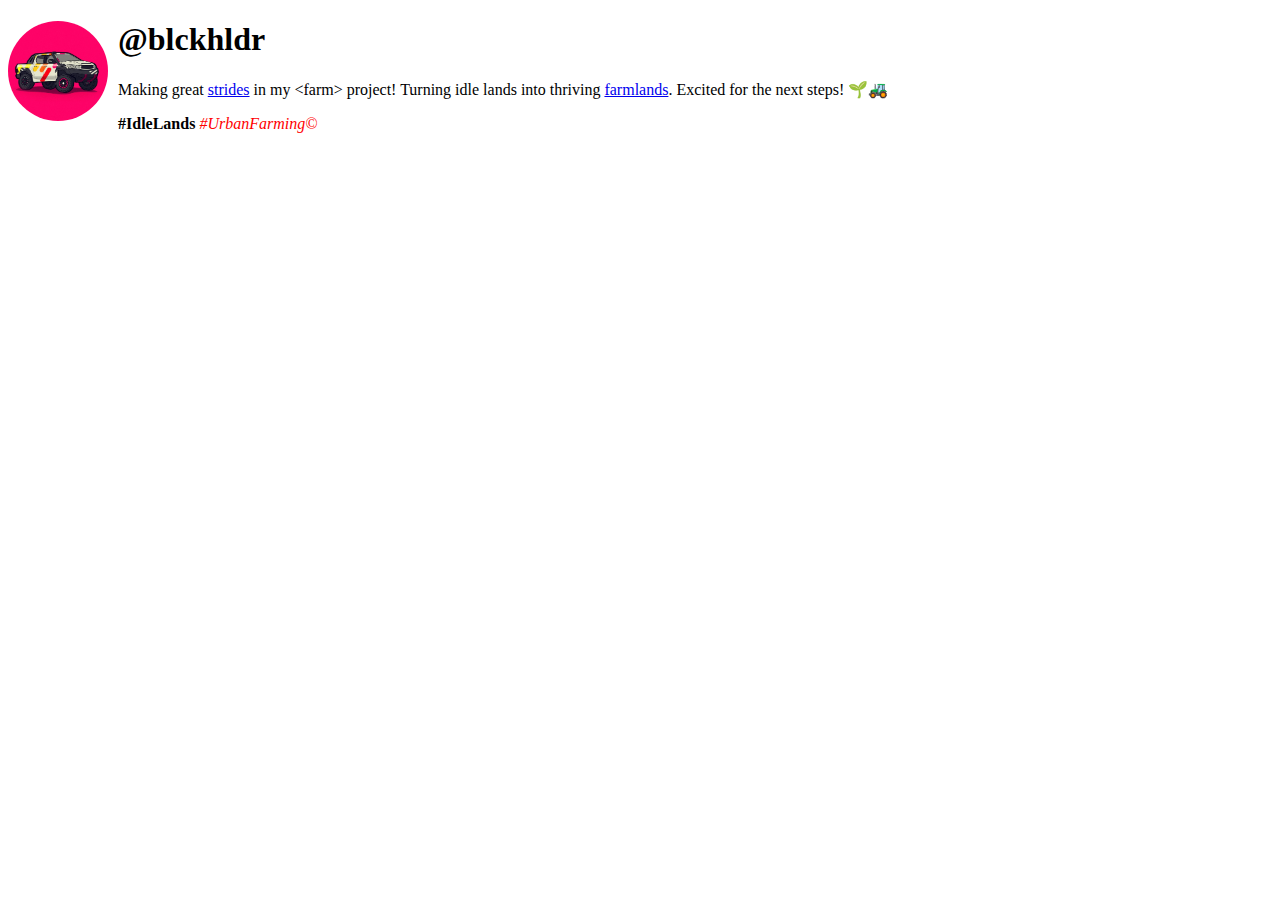
<file: index.html>
<!DOCTYPE html>
<html lang="en">
  <head>
    <meta charset="UTF-8" />
    <meta name="viewport" content="width=device-width, initial-scale=1.0" />
    <title>My first web page</title>
    <style>
      img {
        width: 100px;
        border-radius: 50px;
        float: left;
        margin-right: 10px;
      }

      .username {
        font-weight: bold;
      }
      em {
        color: red;
        font-style: normal;
      }
    </style>
  </head>
  <body>
    <img src="Images/t2.jpg" alt="an image of a pickup truck" />
    <p class="username"><h1>@blckhldr</h1></p>
    <p>
      Making great <a href="https://www.youtube.com/watch?v=qz0aGYrrlhU&t=2784s">strides</a> in my &lt;farm&gt; project! Turning idle lands into thriving
      <a href="https://shorturl.at/aLGgJ">farmlands</a>. Excited for the next steps! 🌱🚜
      <p><strong>#IdleLands</strong> <em><i>#UrbanFarming&copy;</i></em></p>
    </p>
  </body>
</html>
</file>
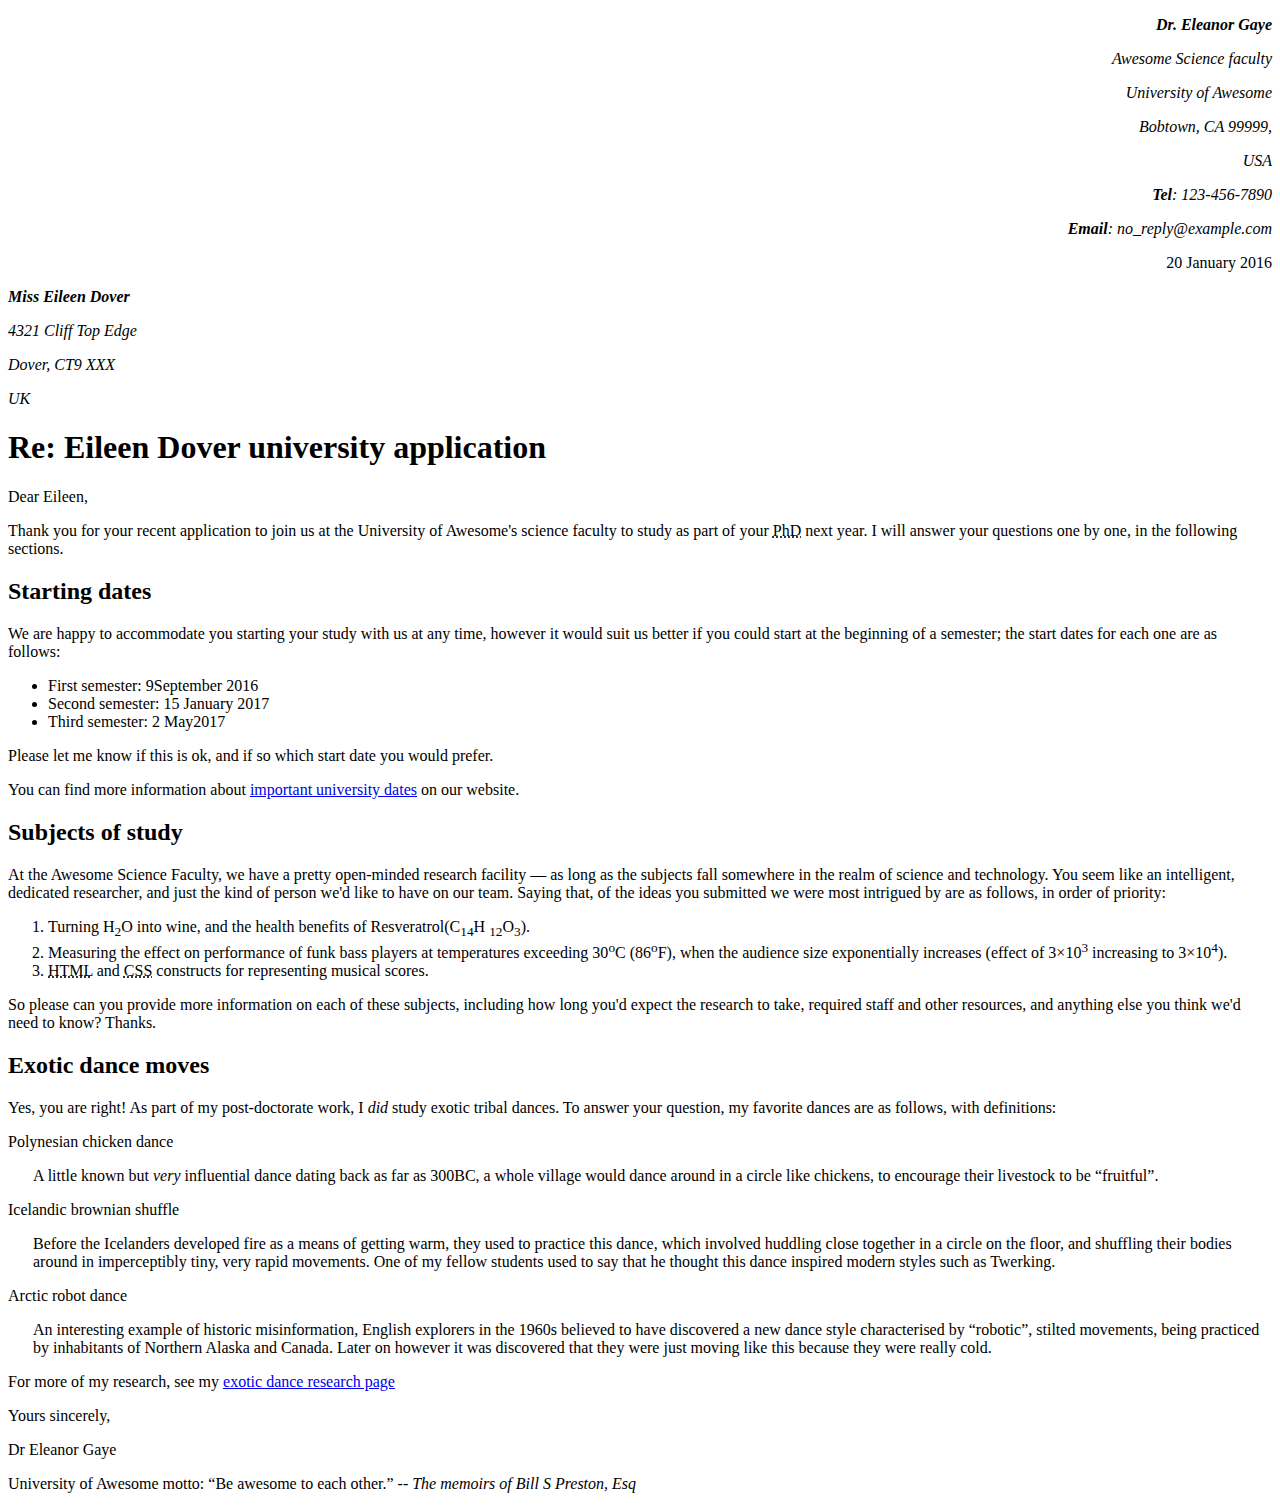
<file: Fundamentals assignment.html>
<!DOCTYPE html>
<html lang="en">
  <head>
    <meta charset="UTF-8" />
    <meta name="viewport" content="width=device-width, initial-scale=1.0" />
    <title>Fundamentals assignment</title>
    <style>
        .right-align {text-align: right;
        }
    </style>
  </head>   
  <body>
    <div class="right-align">
      <em
        ><p><strong>Dr. Eleanor Gaye</strong></p>
        <p>Awesome Science faculty</p>
        <p>University of Awesome</p>
        <p>Bobtown, CA 99999,</p>
        <p>USA</p>
        <p><strong>Tel</strong>: 123-456-7890</p>
        <p><strong>Email</strong>: no_reply@example.com</p>
      </em>
      20 January 2016
    </div>
    <div>
      <em
        ><p><strong>Miss Eileen Dover</strong></p>
        <p>4321 Cliff Top Edge</p>
        <p>Dover, CT9 XXX</p>
        <p>UK</p></em
      >
    </div>
    <div><h1>Re: Eileen Dover university application</h1></div>
    <div>
      <p>Dear Eileen,</p>
      <p>
        Thank you for your recent application to join us at the University of
        Awesome's science faculty to study as part of your <abbr title="Doctor of Philosophy">PhD</abbr> next year. I will
        answer your questions one by one, in the following sections.
      </p>
    </div>
    <div>
      <h2>Starting dates</h2>
      <p>
        We are happy to accommodate you starting your study with us at any time,
        however it would suit us better if you could start at the beginning of a
        semester; the start dates for each one are as follows: 
        <ul>
            <li>First semester: 9September 2016</li>
            <li>Second semester: 15 January 2017</li>
            <li>Third semester: 2 May2017</li>
        </ul>
      </p>
    <p>Please let me know if this is ok, and if so which start date you would
        prefer.</p>
        
        <p>You can find more information about <a href="https://www.youtube.com/">important university dates</a>
            on our website.</p>
    </div>
    <div>
      <h2>Subjects of study</h2>
      <p>At the Awesome Science Faculty, we have a pretty open-minded research
        facility — as long as the subjects fall somewhere in the realm of science
        and technology. You seem like an intelligent, dedicated researcher, and
        just the kind of person we'd like to have on our team. Saying that, of the
        ideas you submitted we were most intrigued by are as follows, in order of
        priority: 
        <ol>
            <li>
                Turning H<sub>2</sub>O into wine, and the health benefits of Resveratrol(C<sub>14</sub>H <sub>12</sub>O<sub>3</sub>).</li> 
            <li>Measuring the effect on performance of funk bass players at
                temperatures exceeding 30<sup>o</sup>C (86<sup>o</sup>F), when the audience size exponentially
                increases (effect of 3×10<sup>3</sup> increasing to 3×10<sup>4</sup>).<li><abbr title="HyperText Markup Language">HTML</abbr> and <abbr title="Cascading Style Sheets">CSS</abbr> constructs for representing musical scores.
        </ol>
        </p> 
        <p>So please can you provide more information on each of these subjects, including how long you'd expect the research to take, required staff and other resources, and anything else you think we'd need to know? Thanks.
        </p>
    </div>
    <div>
      <h2>Exotic dance moves</h2>
      <p>Yes, you are right! As part of my post-doctorate work, I <em>did</em> study exotic
        tribal dances. To answer your question, my favorite dances are as follows,
        with definitions:</p>
        <p>Polynesian chicken dance</p>
        <p style="margin-left: 25px;">A little known but <em>very</em>
            influential dance dating back as far as 300BC, a whole village would dance
            around in a circle like chickens, to encourage their livestock to be
            <q>fruitful</q>.</p> 
            <p>Icelandic brownian shuffle</p> 
            <p style="margin-left: 25px;">Before the Icelanders developed
                fire as a means of getting warm, they used to practice this dance, which
                involved huddling close together in a circle on the floor, and shuffling
                their bodies around in imperceptibly tiny, very rapid movements. One of my
                fellow students used to say that he thought this dance inspired modern
                styles such as Twerking.</p> 
                <p>Arctic robot dance</p> 
                <p style="margin-left: 25px;">An interesting example of
                    historic misinformation, English explorers in the 1960s believed to have
                    discovered a new dance style characterised by <q>robotic</q>, stilted
                    movements, being practiced by inhabitants of Northern Alaska and Canada.
                    Later on however it was discovered that they were just moving like this
                    because they were really cold.</p> 
                    <p>For more of my research, see my <a href="https://www.youtube.com/">exotic
                        dance research page</a></p>
    </div>
    <div>
      <p>Yours sincerely,</p> <p>Dr Eleanor Gaye</p> <p>University of Awesome motto: <q>Be awesome
        to each other.</q> <em>-- The memoirs of Bill S Preston, Esq</em></p>
    </div>
  </body>
</html>
</file>
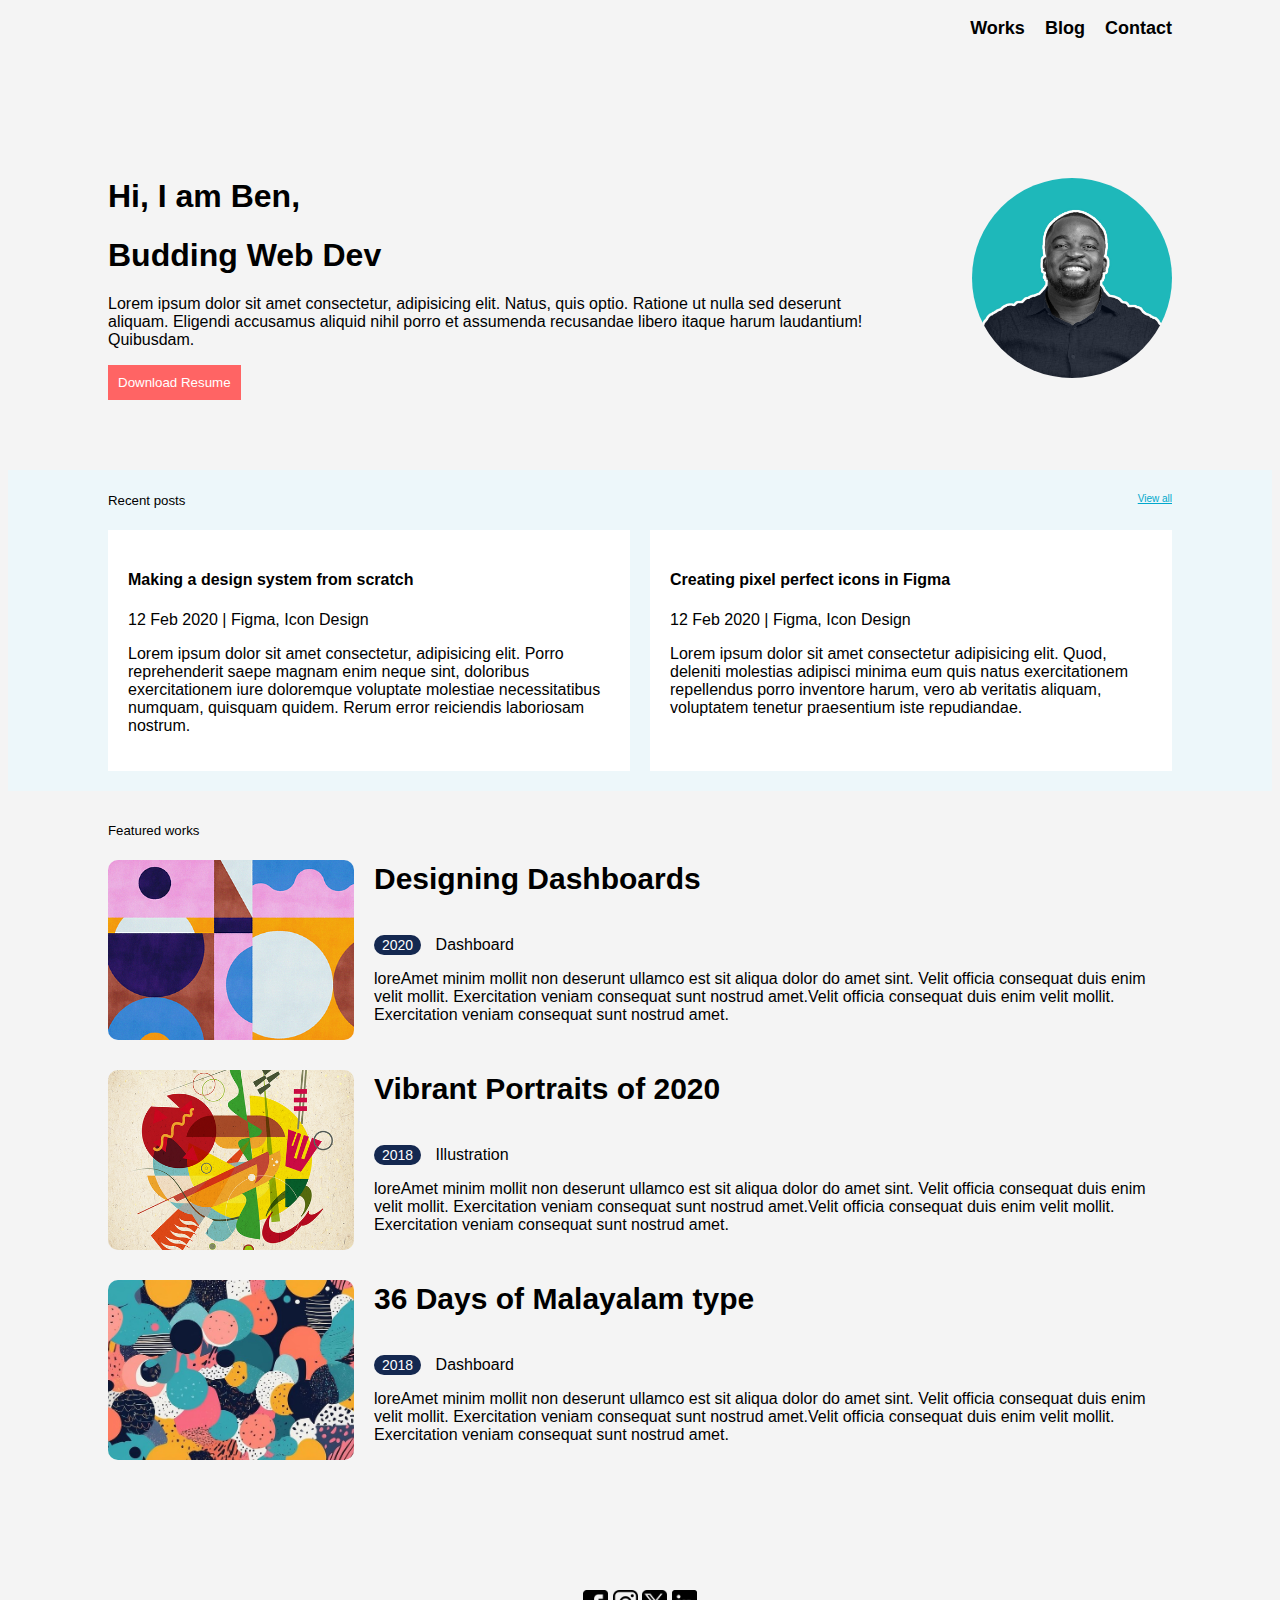
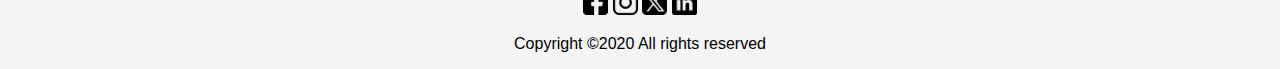
<file: Portfolio_web.html>
<!DOCTYPE html>
<html lang="en">
  <head>
    <meta charset="UTF-8" />
    <meta name="viewport" content="width=device-width, initial-scale=1.0" />
    <meta name="Description" content="Portfolio Website" />
    <meta name="Author" content="blckhldr" />
    <meta property="og:image" content="Images/dovi.png" />
    <meta property="og:description" content="Portfolio website" />
    <meta property="og:title" content="Portfolio website" />
    <meta name="Twitter:card" content="summary_large_image" />
    <meta name="Twitter:site" content="@blckhldr" />
    <meta name="Twitter:Description" content="Portfolio website" />
    <meta name="Twitter:Title" content="Portfolio website" />
    <meta name="Twitter:image" content="Images/dovi.png" />
    <link rel="icon" href="Images/dovi.png" />
    <link rel="stylesheet" href="portfolio.css" />
  </head>
  <body>
    <header>
      <nav>
        <ul>
          <li><a href="">Works</a></li>
          <li></li>
          <li></li>
          <li></li>
          <li><a href="">Blog</a></li>
          <li></li>
          <li></li>
          <li></li>
          <li><a href="">Contact</a></li>
        </ul>
      </nav>
      <section class="p1">
        <img src="Images/profile pic 3.jpg" alt="profile pic" />
        <h1>Hi, I am Ben,</h1>
        <h1>Budding Web Dev</h1>
        <p class="about">
          Lorem ipsum dolor sit amet consectetur, adipisicing elit. Natus, quis
          optio. Ratione ut nulla sed deserunt aliquam. Eligendi accusamus
          aliquid nihil porro et assumenda recusandae libero itaque harum
          laudantium! Quibusdam.
        </p>
        <button class="dr">Download Resume</button>
      </section>
    </header>
    <main>
      <section class="rp">
        <h5>Recent posts <a class="view-all" href="">View all</a></h5>
        <div class="post-grid">
          <article class="posts">
            <h4>Making a design system from scratch</h4>
            <p>12 Feb 2020 | Figma, Icon Design</p>
            <p>
              Lorem ipsum dolor sit amet consectetur, adipisicing elit. Porro
              reprehenderit saepe magnam enim neque sint, doloribus
              exercitationem iure doloremque voluptate molestiae necessitatibus
              numquam, quisquam quidem. Rerum error reiciendis laboriosam
              nostrum.
            </p>
          </article>
          <article class="posts">
            <h4>Creating pixel perfect icons in Figma</h4>
            <p>12 Feb 2020 | Figma, Icon Design</p>
            <p>
              Lorem ipsum dolor sit amet consectetur adipisicing elit. Quod,
              deleniti molestias adipisci minima eum quis natus exercitationem
              repellendus porro inventore harum, vero ab veritatis aliquam,
              voluptatem tenetur praesentium iste repudiandae.
            </p>
          </article>
        </div>
      </section>
      <section class="fw">
        <h5>Featured works</h5>
        <article class="work-item">
          <img src="Images/1111.png" alt="Dashboards" />
          <div class="work-content">
            <h6>Designing Dashboards</h6>
            <span class="year-tag">2020</span>
            <span class="category">Dashboard</span>
            <p>
              loreAmet minim mollit non deserunt ullamco est sit aliqua dolor do
              amet sint. Velit officia consequat duis enim velit mollit.
              Exercitation veniam consequat sunt nostrud amet.Velit officia
              consequat duis enim velit mollit. Exercitation veniam consequat
              sunt nostrud amet.
            </p>
          </div>
        </article>
        <article class="work-item">
          <img src="Images/2222.png" alt="Illustration" />
          <div class="work-content">
            <h6>Vibrant Portraits of 2020</h6>
            <span class="year-tag">2018</span>
            <span class="category">Illustration</span>
            <p>
              loreAmet minim mollit non deserunt ullamco est sit aliqua dolor do
              amet sint. Velit officia consequat duis enim velit mollit.
              Exercitation veniam consequat sunt nostrud amet.Velit officia
              consequat duis enim velit mollit. Exercitation veniam consequat
              sunt nostrud amet.
            </p>
          </div>
        </article>
        <article class="work-item">
          <img src="Images/3333.jpg" alt="Typography" />
          <div class="work-content">
            <h6>36 Days of Malayalam type</h6>
            <span class="year-tag">2018</span>
            <span class="category">Dashboard</span>
            <p>
              loreAmet minim mollit non deserunt ullamco est sit aliqua dolor do
              amet sint. Velit officia consequat duis enim velit mollit.
              Exercitation veniam consequat sunt nostrud amet.Velit officia
              consequat duis enim velit mollit. Exercitation veniam consequat
              sunt nostrud amet.
            </p>
          </div>
        </article>
      </section>
    </main>
    <footer>
      <a href="https://www.facebook.com/"
        ><img src="Images/facebook.png" alt="facebook" style="width: 25px"
      /></a>
      <a href="https://www.instagram.com/"
        ><img src="Images/instagram.png" alt="instagram" style="width: 25px"
      /></a>
      <a href="https://x.com/"
        ><img src="Images/x.png" alt="x" style="width: 25px"
      /></a>
      <a href="https://www.linkedin.com/"
        ><img src="Images/linkedin.png" alt="linkedin" style="width: 25px"
      /></a>
      <p>Copyright &copy;2020 All rights reserved</p>
    </footer>
  </body>
</html>
</file>
<file: portfolio.css>
.about {
  text-align: left;
  padding-right: 300px;
}
h1{
  font-family:'Gill Sans', 'Gill Sans MT', Calibri, 'Trebuchet MS', sans-serif;
  font-size: xx-large;
}
nav{
  padding-top: 0px;
  padding-bottom: 100px;
}
nav ul{
  font-family:Arial, Helvetica, sans-serif;
  font-size: large;
  font-weight: 700;
  text-align: right;
  list-style: none;
  
}
nav ul li{
  display: inline-block;
  
}

nav ul li a{
  text-decoration: none;
  color: black;
}

.dr {
  background-color: #FF6464;
  border: 0;
  color: white;
  padding: 10px;
}

.recent-posts{
  background-color: aqua;
  padding: 20px
;
}
body{
  font-family: Arial, Helvetica, sans-serif;
  background-color: #f4f4f4;
}
header{
  padding-top: 0px;
  padding-left: 100px;
  padding-right: 100px;
  padding-bottom: 70px;
}
.p1{
  img {
  width: 200px;
  border-radius: 150px;
  float: right;
  margin-right: 0px;
}
}
.rp{
  background-color: #EDF7FA;
  padding-left: 100px;
  padding-right: 100px;
  padding-top: 0.5px;
  padding-bottom: 20px;
  
}

.fw{
  padding: 100px;
  padding-top: 10px;
}
.work-item {
  display: flex;
  margin-bottom: 30px;
  align-items: end;
}

.work-item img {
  width: 246px;
  height: 180px;
  margin-right: 20px;
  object-fit: cover;
  border-radius: 10px;
}

.work-content h6 {
  font-size: 30px;
  font-weight: 700;
  margin: 0 0 10px;
  padding-bottom: 30px;
}

.year-tag {
  background-color: #142850;
  color: #fff;
  padding: 2px 8px;
  border-radius: 16px;
  font-size: 14px;
  margin-right: 10px;
}

h6{
  font-size: x-large;
}

footer{
  text-align: center;
}
.view-all{
  float: right;
  font-size: x-small;
  color: #00A8CC;
  font-weight: 100;
}
h5{
  font-weight: 100;
}

.post-grid {
  display: grid;
  grid-template-columns: 1fr 1fr;
  gap: 20px;
}
.posts{
  background-color: #fff;
  padding: 20px;
}
</file>
